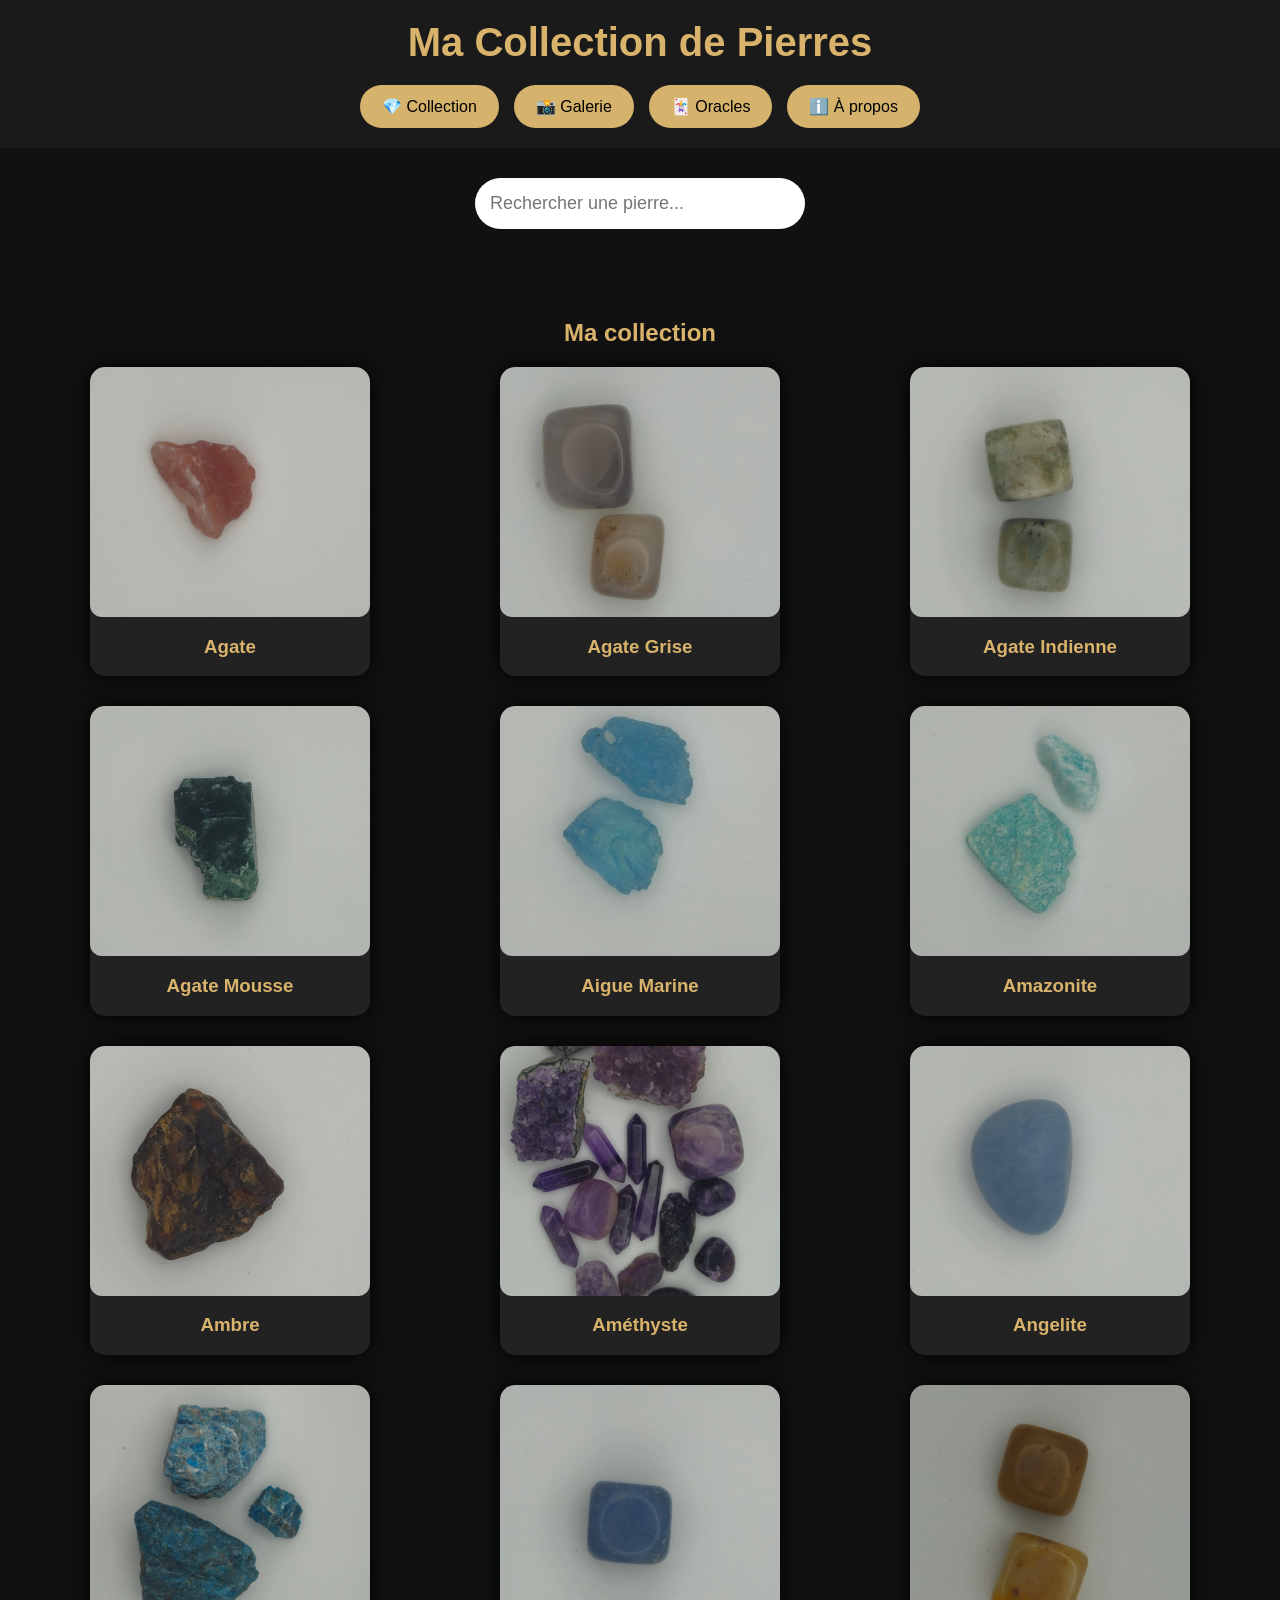
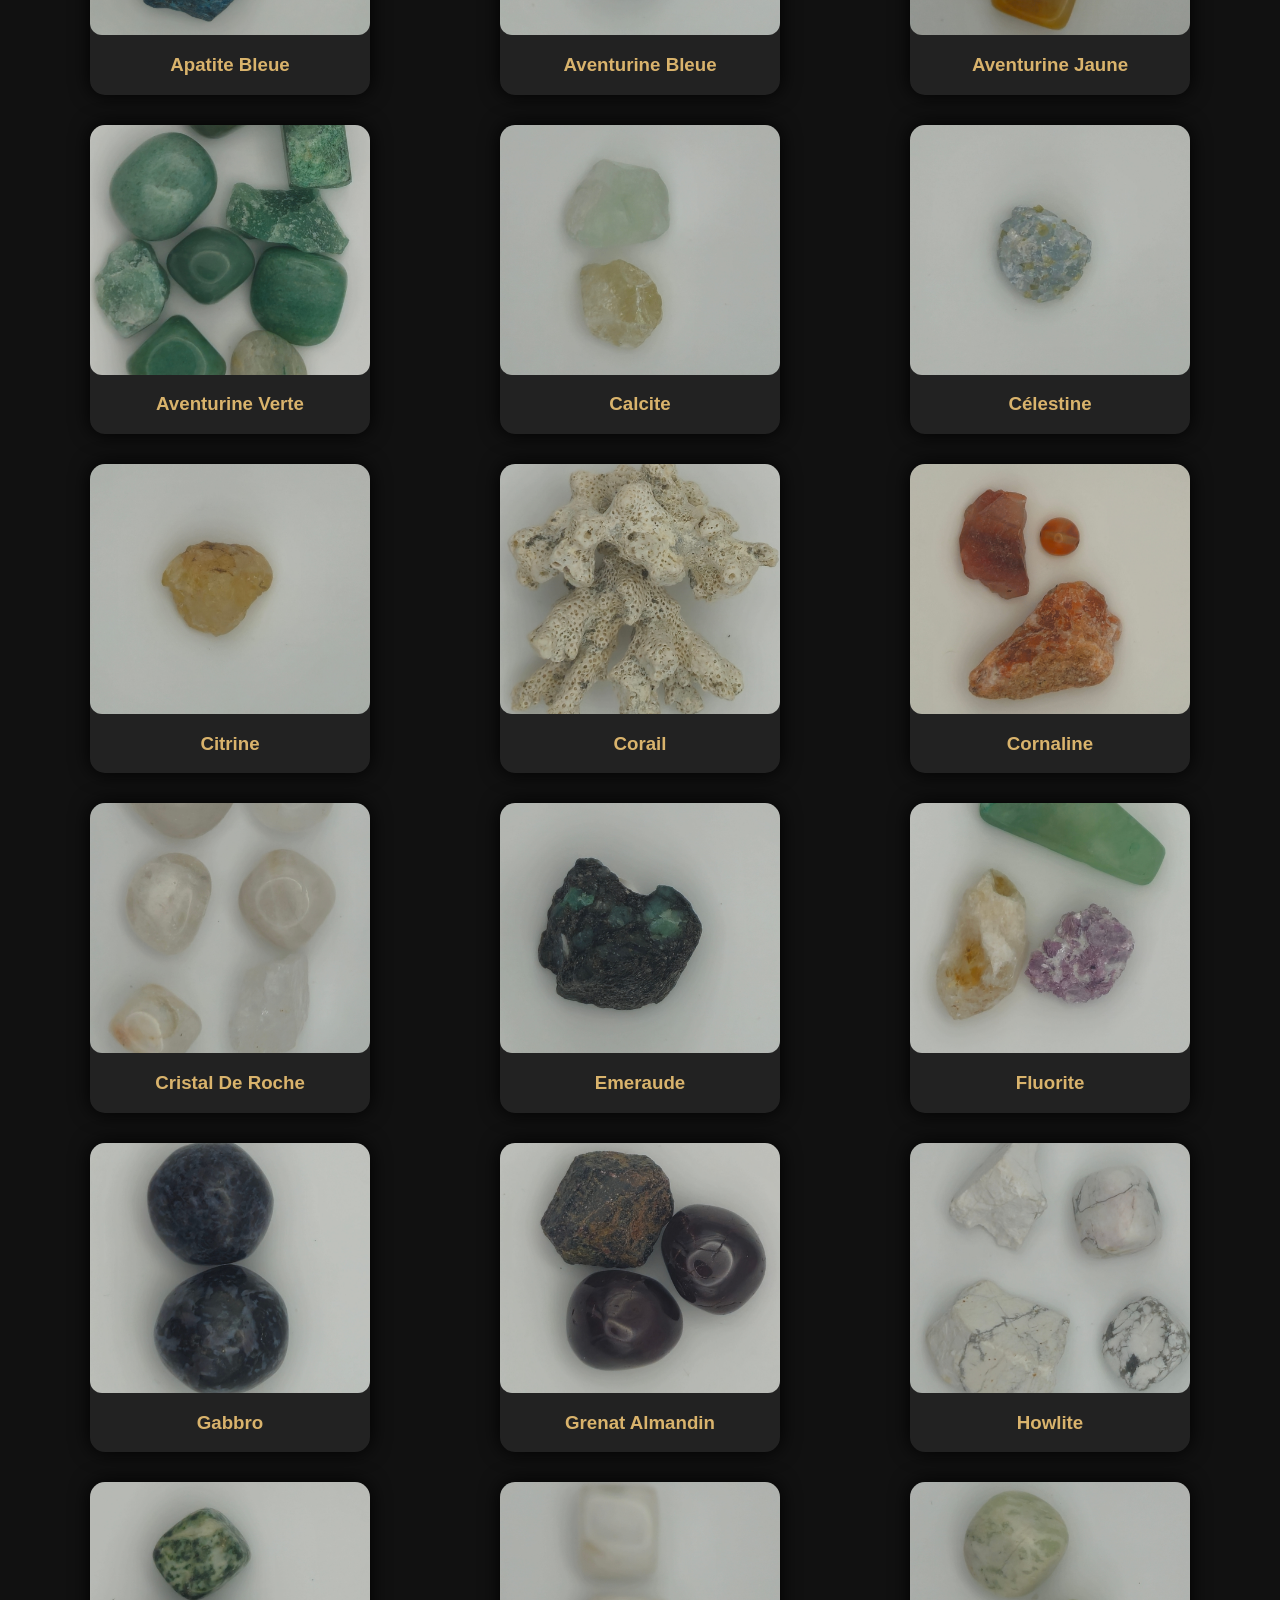
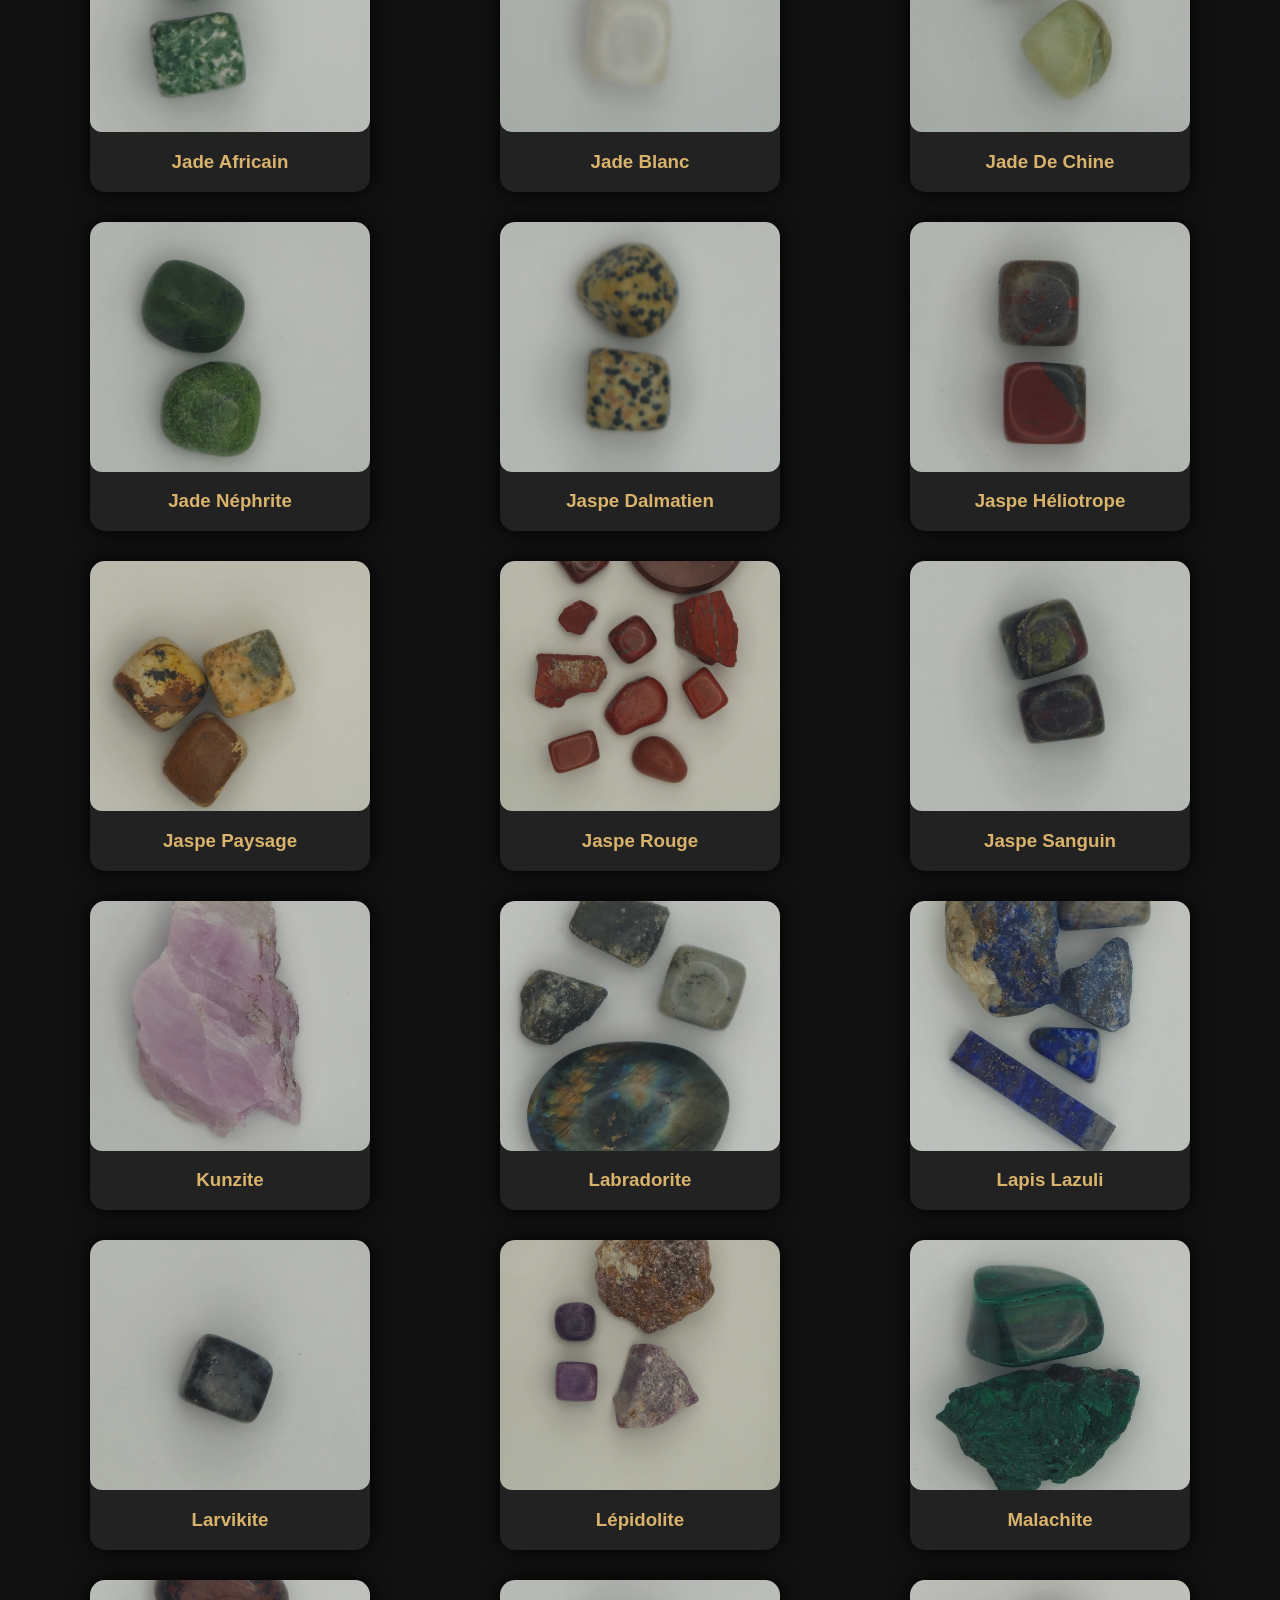
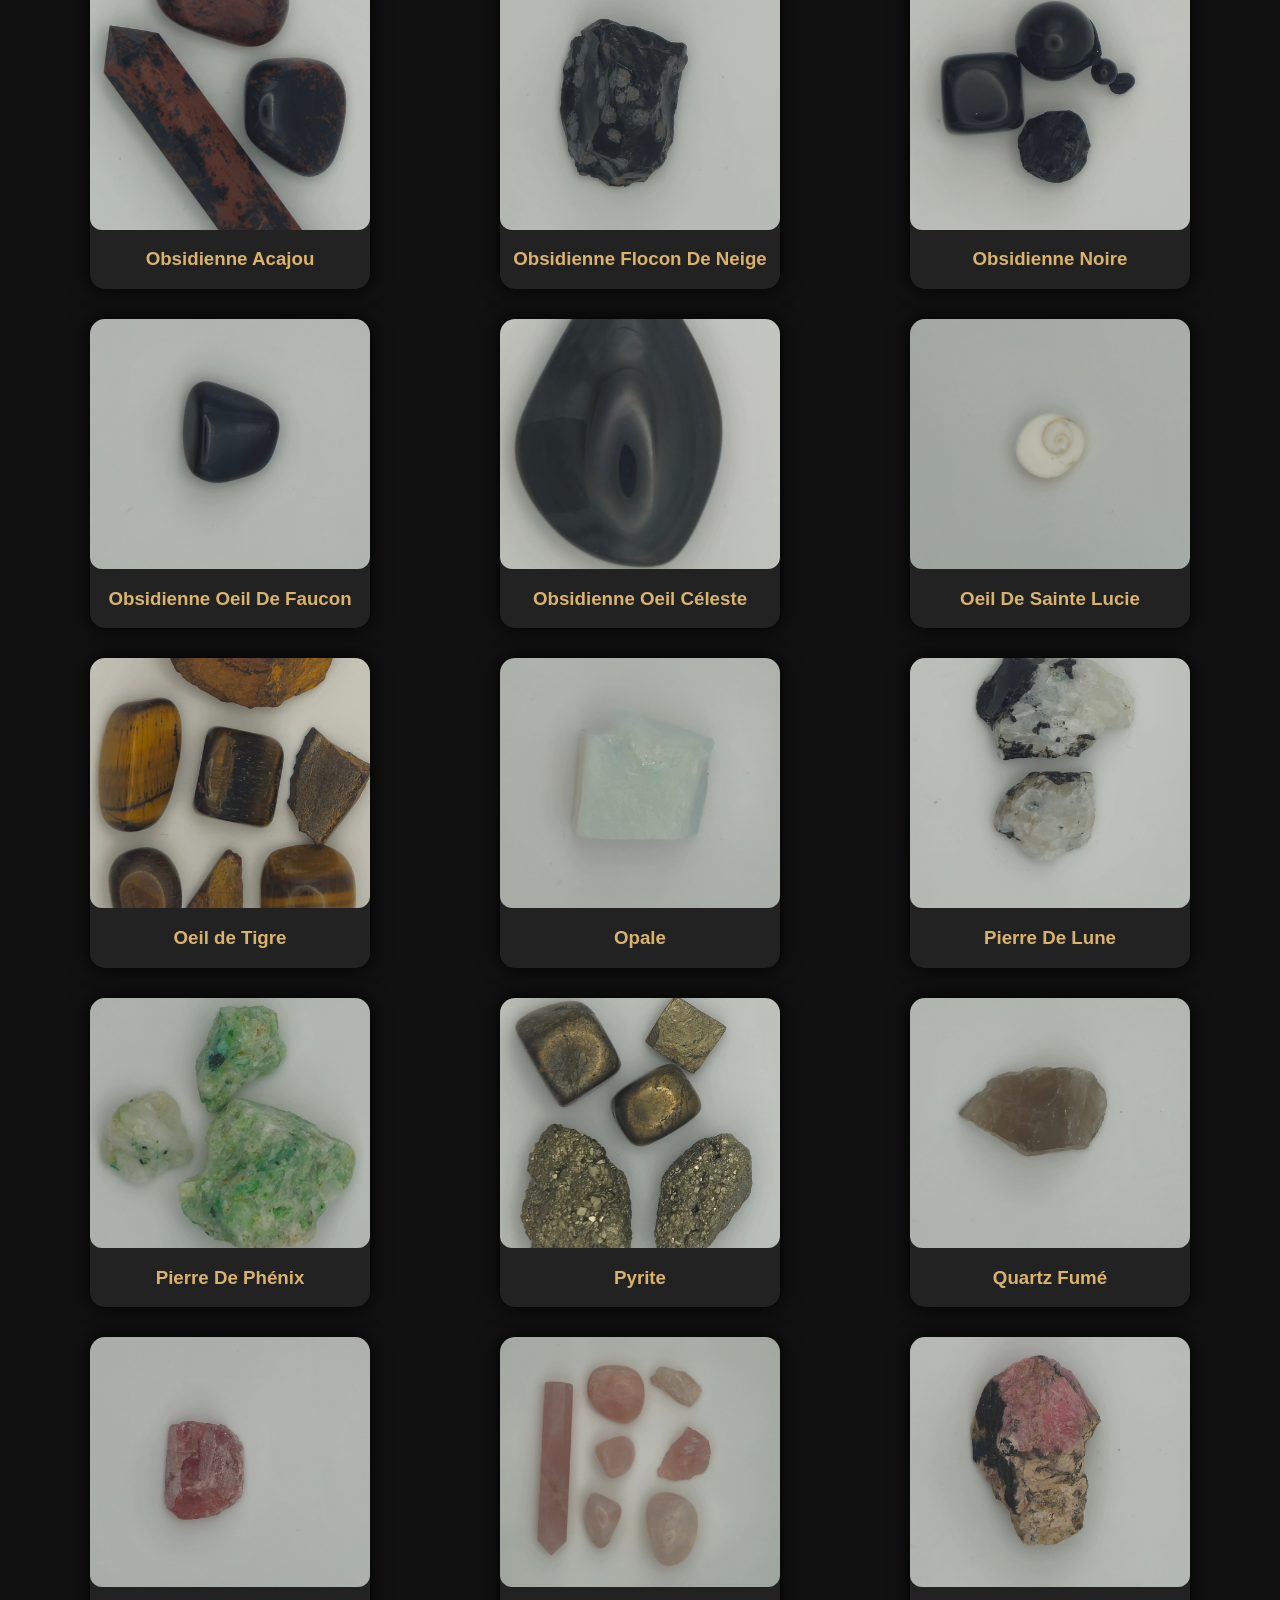
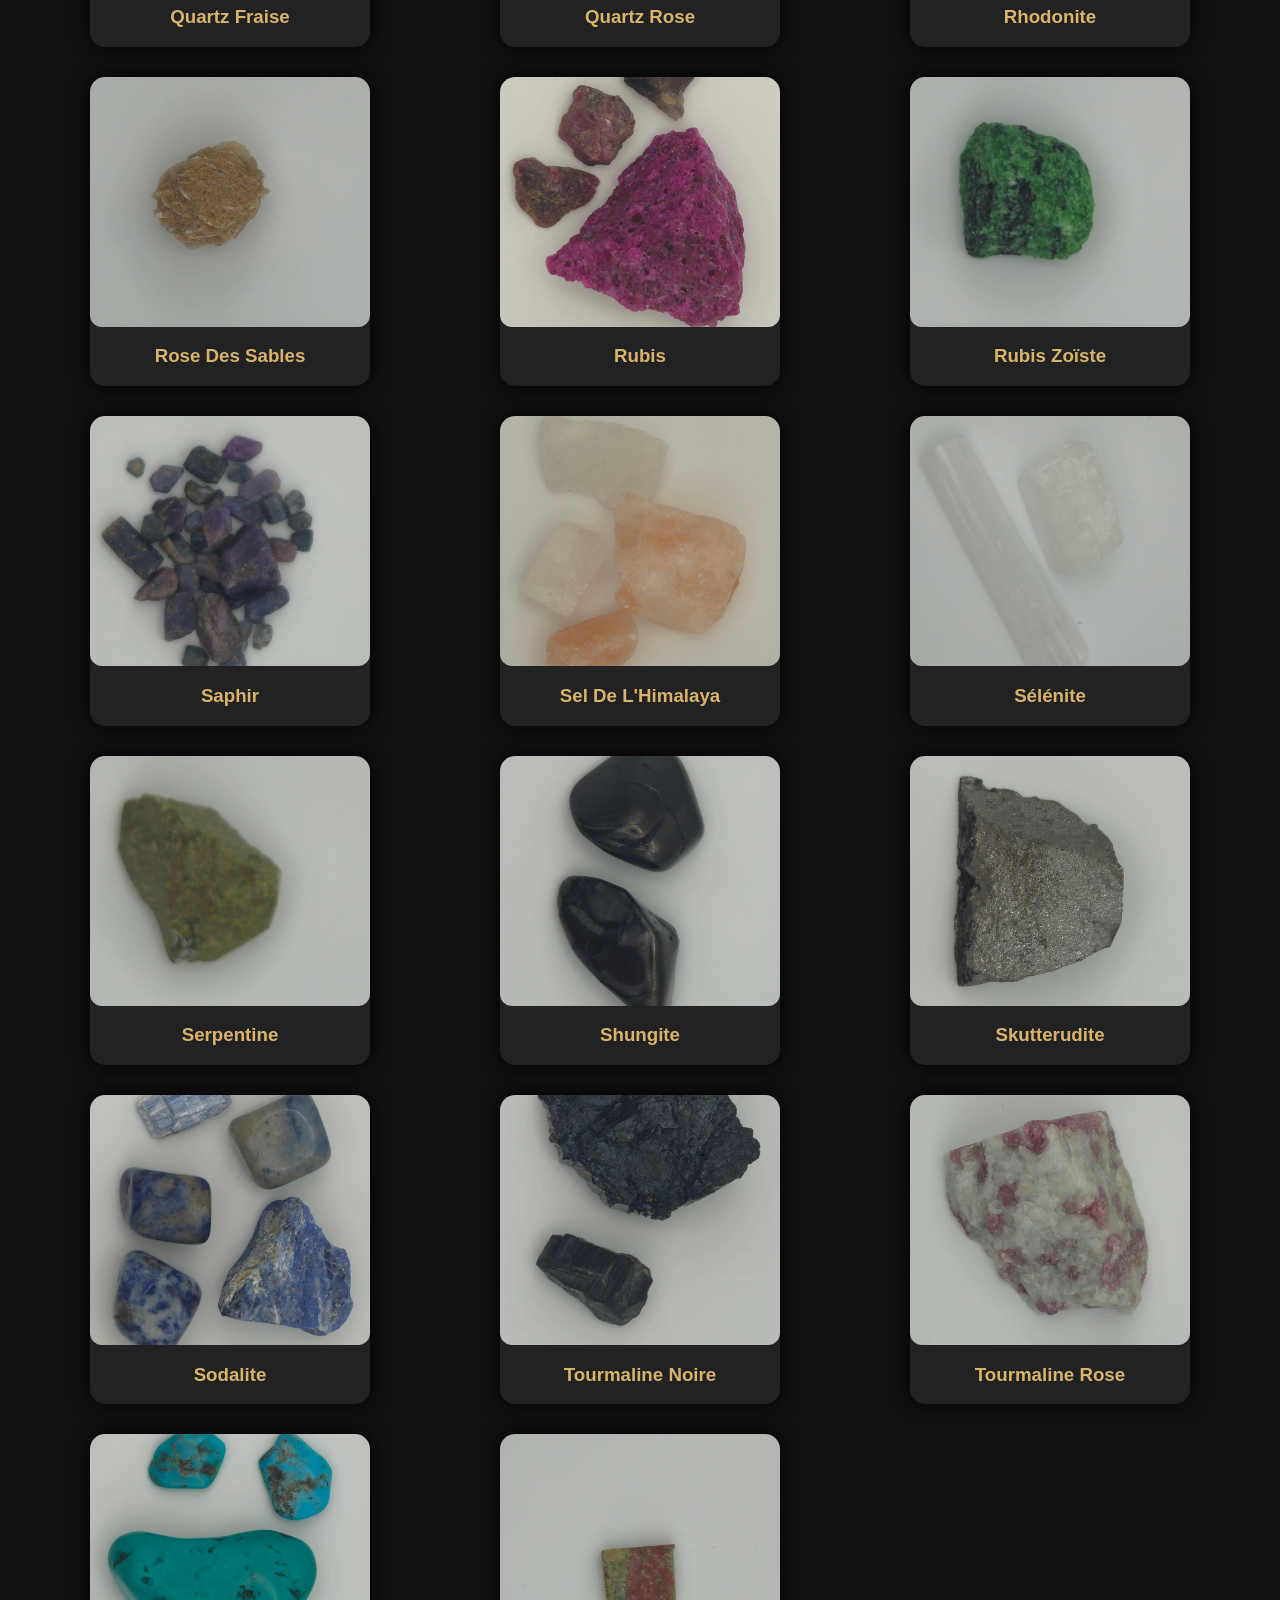
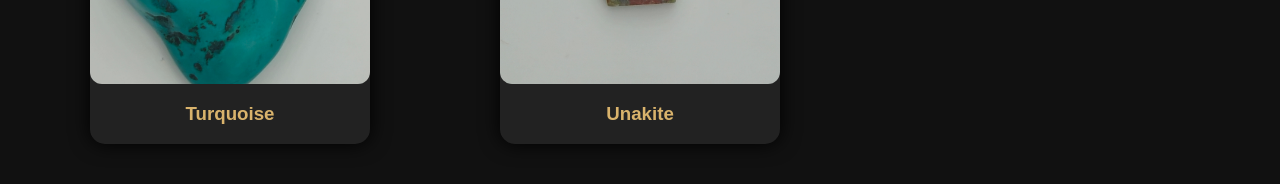
<file: index.html>
<!DOCTYPE html>
<html lang="fr">
<head>
<meta charset="UTF-8">
<meta name="viewport" content="width=device-width, initial-scale=1.0">

<title>Ma Collection de Pierres Précieuses</title>
<link rel="stylesheet" href="css/style.css">
</head>

<body>

<header id="main-header"></header>
    

<div class="recherche">
    <input 
        type="text" 
        id="barreRecherche" 
        placeholder="Rechercher une pierre..."
    >
</div>

<section id="collection" class="contenu">

<h2>Ma collection</h2>

<div class="cartes">

    <div class="pierre" data-nom="agate">
    <div class="pierre-card">
    <img src="images/agate.jpg" alt="agate">

        <div class="pierre-info">
            <p>
            Régulation de la digestion<br>
            Renforcement de la vue<br>
            Stabilisation de la tension artérielle<br>
            Soutien système lymphatique et immunitaire<br>
            Apaisement des douleurs et des crampes<br>
            Amélioration de la santé cutanée<br>
            </p>
        </div>
    </div>
    <h3>Agate</h3>
    
    </div>

    <div class="pierre" data-nom="agate grise">
    <div class="pierre-card">
    <img src="images/agate-grise.jpg" alt="agate grise">

        <div class="pierre-info">
            <p>
            Soulage les tensions musculaires<br>
            Favorise la récupération physique<br>
            Apaisement des douleurs liées au stress<br>
            </p>
        </div>
    </div>
    <h3>Agate Grise</h3>
    
    </div>

    <div class="pierre" data-nom="agate indienne">
    <div class="pierre-card">
    <img src="images/agate-indienne.jpg" alt="agate indienne">

        <div class="pierre-info">
            <p>
            Soutien le système immunitaire<br>
            Soulage les tensions musculaires<br>
            Regain d’énergie<br>
            </p>
        </div>
    </div>
    <h3>Agate Indienne</h3>
    
    </div>

    <div class="pierre" data-nom="agate mousse">
    <div class="pierre-card">
    <img src="images/agate-mousse.jpg" alt="agate mousse">

        <div class="pierre-info">
            <p>
                Renforcement du système immunitaire<br>
                Amélioration de la digestion<br>
                Effet anti-inflammatoire<br>
                Soutien du système respiratoire<br>
                Reduction du stress et des tensions<br>
                Equilibre émotionnel et stabilité<br>
                Stimulation de la croissance des cheveux et de la peau<br>
            </p>
        </div>
    </div>
    <h3>Agate Mousse</h3>
    
    </div>

    <div class="pierre" data-nom="aigue marine">
    <div class="pierre-card">
    <img src="images/aigue-marine.jpg" alt="aigue marine">

        <div class="pierre-info">
            <p>
                Renforcement du sytème respiratoire<br>
                Soutien au système Lymphatique<br>
                Apaisment des affections cutannées<br>
                Amélioration de la santé Bucco-dentaire<br>
                Régulation des hormones<br>
                Soutien dans le processus de désintoxication<br>
            </p>
        </div>
    </div>
    <h3>Aigue Marine</h3>
    
    </div>

    <div class="pierre" data-nom="amazonite">
    <div class="pierre-card">
    <img src="images/amazonite.jpg" alt="amazonite">

        <div class="pierre-info">
            <p>
                Régulation du système nerveux<br>
                Equilibre métabolique<br>
                Protection contre les ondes éléctromagnétique<br>
                Renforcement musculaire et osseux<br>
                Soulagement des crampes et douleurs musculaires<br>
                Support du système immunitaire<br>
            </p>
        </div>
    </div>
    <h3>Amazonite</h3>
    
    </div>

    <div class="pierre" data-nom="ambre">
    <div class="pierre-card">
    <img src="images/ambre.jpg" alt="ambre">

        <div class="pierre-info">
            <p>
                Boost le système immunitaire<br>
                Soulagement de la douleur<br>
                Régulation de l’énergie vitale<br>
                Purification et détoxification<br>
                Renforcement de la confiance en soi et réduction de l’anxiété<br>
                Amélioration du sommeil<br>
            </p>
        </div>
    </div>
    <h3>Ambre</h3>
    
    </div>

    <div class="pierre" data-nom="améthyste">
    <div class="pierre-card">
    <img src="images/amethyste.jpg" alt="amethyste">

        <div class="pierre-info">
            <p>
                Renforcement de la sphère neurologique<br>
                Purification du sang et soutien au système immunitaire<br>
                Apaisement des douleurs physiques<br>
                Equilibrage des sysèmes endocrinien et digestif<br>
                Stimulation de la régénération cellulaire<br>
                Aide à la désintoxication et à la purification<br>
            </p>
        </div>
    </div>
    <h3>Améthyste</h3>
    
    </div>

    <div class="pierre" data-nom="angelite">
    <div class="pierre-card">
    <img src="images/angelite.jpg" alt="angelite">

        <div class="pierre-info">
            <p>
                Apaisement des inflammations et douleurs<br>
                Renforcement du système respiratoire<br>
                Stimulation de la régénération cellulaire<br>
                Equilibrage des fluides corporels<br>
                Soutien du système lymphatique<br>
                Réduction du stress physique<br>
            </p>
        </div>
    </div>
    <h3>Angelite</h3>
    
    </div>

    <div class="pierre" data-nom="apatite bleue">
    <div class="pierre-card">
    <img src="images/apatite-bleue.jpg" alt="apatite bleue">

        <div class="pierre-info">
            <p>
                Stimulation du métabolisme<br>
                Renforcement des os et des dents<br>
                Amélioration du système digestif<br>
                Soutien thyroïdien<br>
                Réduction des inflammations<br>
                Optimisation des fonctions immunitaire<br>
            </p>
        </div>
    </div>
    <h3>Apatite Bleue</h3>
    
    </div>

    <div class="pierre" data-nom="aventurine bleue">
    <div class="pierre-card">
    <img src="images/aventurine-bleue.jpg" alt="aventurine bleue">

        <div class="pierre-info">
            <p>
                Stimulation du système immunitaire<br>
                Facilitation de la circulation énérgétique<br>
                Désintoxication du corps<br>
                Réduction des douleurs<br>
                Harmonisations des fonctions corporelles<br>
                Soutien à la concentration et à la clarté mentale<br>
            </p>
        </div>
    </div>
    <h3>Aventurine Bleue</h3>
    
    </div>

    <div class="pierre" data-nom="aventurine jaune">
    <div class="pierre-card">
    <img src="images/aventurine-jaune.jpg" alt="aventurine jaune">

        <div class="pierre-info">
            <p>
                Favorise la régénération cutanée<br>
                Stimule la croissance des cheveux<br>
                Soutien cardiaque et circulatoire<br>
                Renforcement du sysème musculaire<br>
                Amélioration de la vitalité générale<br>
            </p>
        </div>
    </div>
    <h3>Aventurine Jaune</h3>
    
    </div>

    <div class="pierre" data-nom="aventurine verte">
    <div class="pierre-card">
    <img src="images/aventurine-verte.jpg" alt="aventurine verte">

        <div class="pierre-info">
            <p>
                Renforcement du système cardiovasculaire<br>
                Soutien du système immunitaire<br>
                Amélioration de bien-être digestif<br>
                Effet apaisant sur la peau<br>
                Réduction du stress et des tensions musculaires<br>
                Equilibre de la pression artérielle<br>
            </p>
        </div>
    </div>
    <h3>Aventurine Verte</h3>
    
    </div>

    <div class="pierre" data-nom="calcite">
    <div class="pierre-card">
    <img src="images/calcite.jpg" alt="calcite">

        <div class="pierre-info">
            <p>
                Stimulation du métabolisme et de la croissance osseuse<br>
                Régulation des fonctions d’assimilation<br>
                Equilibrage du système digestif<br>
                Amélioration de la capacité de régénération<br>
                Renfocrement du système immunitaire<br>
                Soutien au système urinaire et rénal<br>
            </p>
        </div>
    </div>
    <h3>Calcite</h3>
    
    </div>

    <div class="pierre" data-nom="celestine">
    <div class="pierre-card">
    <img src="images/celestine.jpg" alt="celestine">

        <div class="pierre-info">
            <p>
                Favorisation du repos et de la détente musculaire<br>
                Soutien respiratoire<br>
                Amélioration de la qualité du sommeil<br>
                Renforcement du système immunitaire<br>
                Aide a la régénération des tissus<br>
                Équilibre des énergies fluidique<br>
            </p>
        </div>
    </div>
    <h3>Célestine</h3>
    
    </div>

    <div class="pierre" data-nom="citrine">
    <div class="pierre-card">
    <img src="images/citrine.jpg" alt="citrine">

        <div class="pierre-info">
            <p>
                Boost l’énergie vitale<br>
                Soutien du système digestif<br>
                Renforcement du sysème immunitaire<br>
                Amélioration de la peau<br>
                Equilibrage des hormones<br>
                Détente musculaire<br>
            </p>
        </div>
    </div>
    <h3>Citrine</h3>
    
    </div>

    <div class="pierre" data-nom="corail">
    <div class="pierre-card">
    <img src="images/corail.jpg" alt="corail">

        <div class="pierre-info">
            <p>
                Soutien du sysème osseux<br>
                Soutien du sytème dentaire<br>
                Soulage les problème liés à la décalcification<br>
            </p>
        </div>
    </div>
    <h3>Corail</h3>
    
    </div>

    <div class="pierre" data-nom="cornaline">
    <div class="pierre-card">
    <img src="images/cornaline.jpg" alt="cornaline">

        <div class="pierre-info">
            <p>
                Stimulant de la vitalité physique<br>
                Favorisation de la fetilité et du système reproducteur<br>
                Amélioration de l’asborption des vitamines et minéraux<br>
                Soutien au système sanguin et a la circulation<br>
                Réduction des inflamations et des douleurs<br>
                Renforcement de la colonne vertébrale et des os<br>
            </p>
        </div>
    </div>
    <h3>Cornaline</h3>
    
    </div>

    <div class="pierre" data-nom="cristal de roche">
    <div class="pierre-card">
    <img src="images/cristal-de-roche.jpg" alt="cirstal de roche">

        <div class="pierre-info">
            <p>
                Renforcement du système cardiovasculaire et nerveux<br>
                Anti-douleur & Anti-stress<br>
                Problèmes gastriques et intestinaux<br>
                Amplification des facultés de perceptions spirituelles<br>
            </p>
        </div>
    </div>
    <h3>Cristal De Roche</h3>
    
    </div>

    <div class="pierre" data-nom="emeraude">
    <div class="pierre-card">
    <img src="images/emeraude.jpg" alt="emeraude">

        <div class="pierre-info">
            <p>
                Soulage les migraines et maux de têtes<br>
                Renforcement du système immunitaire<br>
                Apaisement des douleurs musculaires et articulaires<br>
            </p>
        </div>
    </div>
    <h3>Emeraude</h3>
    
    </div>

    <div class="pierre" data-nom="fluorite">
    <div class="pierre-card">
    <img src="images/fluorite.jpg" alt="emeraude">

        <div class="pierre-info">
            <p>
                Renforcement du système osseux<br>
                Optimisation de la santé dentaire<br>
                Stimulation du système immunitaire<br>
                Amélioration des fonctions respiratoire<br>
                Equilibrage des fonctions hormonales<br>
                Purification du système digestif<br>
            </p>
        </div>
    </div>
    <h3>Fluorite</h3>
    
    </div>

    <div class="pierre" data-nom="gabbro">
    <div class="pierre-card">
    <img src="images/gabbro.jpg" alt="gabbro">

        <div class="pierre-info">
            <p>
                Renforcement de l’énergie vitale<br>
                Soutein système digestif<br>
                Renforce le système ossseux<br>
                Renforce le système immunitaire<br>
            </p>
        </div>
    </div>
    <h3>Gabbro</h3>
    
    </div>

    <div class="pierre" data-nom="grenat almandin">
    <div class="pierre-card">
    <img src="images/grenat-almandin.jpg" alt="grenat almandin">

        <div class="pierre-info">
            <p>
                Revitalisation énérgetique<br>
                Soutien du système cardiovasculaire<br>
                Renforcement de l’immunité<br>
                Aide à la détoxification<br>
                Soulagement des douleurs<br>
                Equilibre émotionnel et mental<br>
            </p>
        </div>
    </div>
    <h3>Grenat Almandin</h3>
    
    </div>

    <div class="pierre" data-nom="howlite">
    <div class="pierre-card">
    <img src="images/howlite.jpg" alt="howlite">

        <div class="pierre-info">
            <p>
                Soutien au système digestif<br>
                Apaisement des tensions musculaires<br>
                Amélioration du sommeil<br>
                Réduction du stress et de l’anxiété<br>
                Equilibre des fluides corporels<br>
                Régulation sur le métabolisme du calcium<br>
            </p>
        </div>
    </div>
    <h3>Howlite</h3>
    
    </div>

    <div class="pierre" data-nom="jade africain">
    <div class="pierre-card">
    <img src="images/jade-africain.jpg" alt="jade africain">

        <div class="pierre-info">
            <p>
                Soutien au système urinaire et rénale<br>
                Renforce le système circulatoire<br>
                Renforce le système nerveux<br>
                Amélioration du sommeil<br>
            </p>
        </div>
    </div>
    <h3>Jade Africain</h3>
    
    </div>

    <div class="pierre" data-nom="jade blanc">
    <div class="pierre-card">
    <img src="images/jade-blanc.jpg" alt="jade blanc">

        <div class="pierre-info">
            <p>
                Renforcement de l’équilibre hormnoal<br>
                Purification des fluides corporels<br>
                Stimulation du système lymphatique<br>
                Soutien du système nerveux<br>
                Amélioration de la flexibilité des articulations<br>
                Augmentation de l’énergie vitale<br>
            </p>
        </div>
    </div>
    <h3>Jade Blanc</h3>
    
    </div>

    <div class="pierre" data-nom="jade de chine">
    <div class="pierre-card">
    <img src="images/jade-de-chine.jpg" alt="jade de Chine">

        <div class="pierre-info">
            <p>
                Soutient les articulations et les os<br>
                Apaise les tensions musculaire<br>
                Détoxifiant<br>
            </p>
        </div>
    </div>
    <h3>Jade De Chine</h3>
    
    </div>

    <div class="pierre" data-nom="jade nephrite">
    <div class="pierre-card">
    <img src="images/jade-nephrite.jpg" alt="jade nehrite">

        <div class="pierre-info">
            <p>
                Renforcement du sytème rénal<br>
                Amélioration de la circulation sanguine<br>
                Soutien du système immunitaire<br>
                Propriété anti-inflammatoire<br>
                Effet détoxifiants<br>
                Equilibrage des fluides corporels<br>
            </p>
        </div>
    </div>
    <h3>Jade Néphrite</h3>
    
    </div>

    <div class="pierre" data-nom="jaspe dalmatien">
    <div class="pierre-card">
    <img src="images/jaspe-dalmatien.jpg" alt="jaspe dalmatien">

        <div class="pierre-info">
            <p>
                Renforcement de la vitalité physique<br>
                Equilibrage des énergies corporelles<br>
                Purification et protection contre les toxines<br>
                Soulagement de la douleur<br>
                Soutien immunitaire<br>
                Favorisation de la clarté mentale<br>
            </p>
        </div>
    </div>
    <h3>Jaspe Dalmatien</h3>
    
    </div>

    <div class="pierre" data-nom="jaspe heliotrope">
    <div class="pierre-card">
    <img src="images/jaspe-heliotrope.jpg" alt="jaspe heliotrope">

        <div class="pierre-info">
            <p>
                Purification du système lymphatique et sanguin<br>
                Renforcement du système immunitaire et cardiovasculaire<br>
                Aide à la détoxification<br>
            </p>
        </div>
    </div>
    <h3>Jaspe Héliotrope</h3>
    
    </div>

    <div class="pierre" data-nom="jaspe paysage">
    <div class="pierre-card">
    <img src="images/jaspe-paysage.jpg" alt="jaspe paysage">

        <div class="pierre-info">
            <p>
                Foritification globale de l’organisme<br>
                Sevrage tabagique<br>
                Regularisation des troubles digestifs<br>
                Renforcement du système immunitaire<br>
            </p>
        </div>
    </div>
    <h3>Jaspe Paysage</h3>
    
    </div>

    <div class="pierre" data-nom="jaspe rouge">
    <div class="pierre-card">
    <img src="images/jaspe-rouge.jpg" alt="jaspe rouge">

        <div class="pierre-info">
            <p>
                Revitalisation de l’énergie vitale<br>
                Renforcement du système circulatoire<br>
                Soutien du système digestif<br>
                Détoxification et purification<br>
                Apaisement des douleurs<br>
                Equilibre hormonal<br>
            </p>
        </div>
    </div>
    <h3>Jaspe Rouge</h3>
    
    </div>

    <div class="pierre" data-nom="jaspe sanguin">
    <div class="pierre-card">
    <img src="images/jaspe-sanguin.jpg" alt="jaspe sanguin">

        <div class="pierre-info">
            <p>
                Renforcement de l’énergie vitale<br>
                Amélioration des fonctions Hématopoïétiques<br>
                Purification et désintoxication<br>
                Apaisement des douleurs<br>
                Equilibre des fonctions corporelles<br>
                Soutien psychologique<br>
                Harmonisation énergétique<br>
            </p>
        </div>
    </div>
    <h3>Jaspe Sanguin</h3>
    
    </div>

    <div class="pierre" data-nom="Kunzite">
    <div class="pierre-card">
    <img src="images/kunzite.jpg" alt="kunzite">

        <div class="pierre-info">
            <p>
                Régulation du système cardiovasculaire<br>
                Equilibre du système endocrinien<br>
                Apaisement des douleurs liées au stress<br>
                Renforcement du système immunitaire<br>
                Soutien des les troubles du sommeil<br>
                Aide à la désintoxication du corps<br>
            </p>
        </div>
    </div>
    <h3>Kunzite</h3>
    
    </div>

    <div class="pierre" data-nom="labradorite">
    <div class="pierre-card">
    <img src="images/labradorite.jpg" alt="labradorite">

        <div class="pierre-info">
            <p>
                Renforcement du système respiratoire<br>
                Stimulation du système digestif<br>
                Apaisement des douleurs musculaires et articulaires<br>
                Régulation des mécanismes hormonaux<br>
                Renforcmement du système immunitaire<br>
                Amélioration de la vitalité générale<br>
            </p>
        </div>
    </div>
    <h3>Labradorite</h3>
    
    </div>

    <div class="pierre" data-nom="lapis lazuli">
    <div class="pierre-card">
    <img src="images/lapis-lazuli.jpg" alt="lapis lazuli">

        <div class="pierre-info">
            <p>
                Favorise la détente respiratoire<br>
                Stimule le système immunitaire<br>
                Amélioration de la santé de la peau<br>
                Soutien au système nerveux<br>
                Renforcement de la vue<br>
                Soulage des douleurs<br>
            </p>
        </div>
    </div>
    <h3>Lapis Lazuli</h3>
    
    </div>

    <div class="pierre" data-nom="larvikite">
    <div class="pierre-card">
    <img src="images/larvikite.jpg" alt="larvikite">

        <div class="pierre-info">
            <p>
                Optimisation du métabolisme<br>
                Purification et renorcement du système digestif<br>
                Amélriotation de la circulation sanguine<br>
                Soutien du système nerveux<br>
                Renforcement de l’énergie vitale<br>
                Protection contre les radiations électromagnatiques<br>
            </p>
        </div>
    </div>
    <h3>Larvikite</h3>
    
    </div>

    <div class="pierre" data-nom="lepidolite">
    <div class="pierre-card">
    <img src="images/lepidolite.jpg" alt="lepidolite">

        <div class="pierre-info">
            <p>
                Réduction du stress et de l’anxiété<br>
                Equilib du système nerveux<br>
                Amélioration du sommeil<br>
                Soutien du sommeil<br>
                Soutien pour le système immunitaire<br>
                Aide a la detixification<br>
                Apaisement des douleurs<br>
            </p>
        </div>
    </div>
    <h3>Lépidolite</h3>
    
    </div>

    <div class="pierre" data-nom="malachite">
    <div class="pierre-card">
    <img src="images/malachite.jpg" alt="malachite">

        <div class="pierre-info">
            <p>
                Renforcement du système immunitaire<br>
                Stimulation de le détoxification organique<br>
                Soulagement des douleurs articulaires et musculaires<br>
                Amélioration de la fonction digestive<br>
                Soutien au système cardiovasculaire<br>
                Effet bénéfique sur la peau<br>
            </p>
        </div>
    </div>
    <h3>Malachite</h3>
    
    </div>

    <div class="pierre" data-nom="obsidienne acajou">
    <div class="pierre-card">
    <img src="images/obsidienne-acajou.jpg" alt="obsidienne acajou">

        <div class="pierre-info">
            <p>
                Effet anti-inflammatoire<br>
                Renforce le système immunitaire<br>
                Soutien au système sanguin et a la circulation<br>
                Régulation des mécanisms+es hormonaux<br>
                Amélioration du sommeil<br>
            </p>
        </div>
    </div>
    <h3>Obsidienne Acajou</h3>
    
    </div>

    <div class="pierre" data-nom="obsidienne flocon de neige">
    <div class="pierre-card">
    <img src="images/obsidienne-flocon-de-neige.jpg" alt="obsidienne flocon de neige">

        <div class="pierre-info">
            <p>
                Soutien du système osseux et articulaire<br>
                Soutien du système digestif<br>
                Equilibre des énergies Yin et Yang<br>
            </p>
        </div>
    </div>
    <h3>Obsidienne Flocon De Neige</h3>
    
    </div>

    <div class="pierre" data-nom="obsidienne noire">
    <div class="pierre-card">
    <img src="images/obsidienne-noire.jpg" alt="obsidienne noire">

        <div class="pierre-info">
            <p>
                Renforcement du système digestif<br>
                Protection contre les énergies négatives<br>
                Soutien au système immunitaire<br>
                Accélération de la guérison des blessures<br>
                Amélioration de la circulation sanguine<br>
                Réduction des douleurs articulaires et musculaires<br>
            </p>
        </div>
    </div>
    <h3>Obsidienne Noire</h3>
    
    </div>

    <div class="pierre" data-nom="obsidienne oeil de faucon">
    <div class="pierre-card">
    <img src="images/obsidienne-oeil-de-faucon.jpg" alt="obsidienne oeil de faucon">

        <div class="pierre-info">
            <p>
                Régulation des systèmes respiratoires<br>
                Amélioration de la vision<br>
                Stimulation du métabolisme<br>
                Renforcement du système immunitaire<br>
                Soutien musculaire et articulaire<br>
                Effet détoxifiant et purifiant<br>
            </p>
        </div>
    </div>
    <h3>Obsidienne Oeil De Faucon</h3>
    
    </div>

    <div class="pierre" data-nom="obsidienne oeil celeste">
    <div class="pierre-card">
    <img src="images/obsidienne-oeil-celeste.jpg" alt="obsidienne oeil celeste">

        <div class="pierre-info">
            <p>
                Régularistaion du système nerveux<br>
                Soulage les migraine et maux de tête<br>
                Amélioration du sommeil<br>
                Renforcement de l’énergie vitale<br>
            </p>
        </div>
    </div>
    <h3>Obsidienne Oeil Céleste</h3>
    
    </div>

    <div class="pierre" data-nom="oeil de sainte lucie">
    <div class="pierre-card">
    <img src="images/oeil-de-sainte-lucie.jpg" alt="oeil de sainte lucie">

        <div class="pierre-info">
            <p>
                Soutien occulaire<br>
                Soutien le système nerveux<br>
                Soulage maux de gorges<br>
            </p>
        </div>
    </div>
    <h3>Oeil De Sainte Lucie</h3>
    
    </div>

    <div class="pierre" data-nom="oeil de tigre">
    <div class="pierre-card">
    <img src="images/oeil-de-tigre.jpg" alt="oeil de tigre">

        <div class="pierre-info">
            <p>
                Renforcement de la structure osseuse et musculaire<br>
                Boost du système digestif<br>
                Soutien pour la vision<br>
                Propriété anti-inflammatoires<br>
                Stimulation de la circulation sanguine<br>
                Renforcement du système respiratoire<br>
            </p>
        </div>
    </div>
    <h3>Oeil de Tigre</h3>
    
    </div>

    <div class="pierre" data-nom="opale">
    <div class="pierre-card">
    <img src="images/opale.jpg" alt="opale">

        <div class="pierre-info">
            <p>
                Renforcement de la vision<br>
                Stabilisation émotionnelle<br>
                Soutien du système digestif<br>
                Hydratation de la peau<br>
                Régulation hormonale<br>
                Amélioration de la fértilité<br>
            </p>
        </div>
    </div>
    <h3>Opale</h3>
    
    </div>

    <div class="pierre" data-nom="pierre de lune">
    <div class="pierre-card">
    <img src="images/pierre-de-lune.jpg" alt="pierre de lune">

        <div class="pierre-info">
            <p>
                Equilibre hormonal féminin<br>
                Soutien de la fertilité et de la grossesse<br>
                Apaisement du système digestif<br>
                Réduction du stress et des troubles du sommeil<br>
                Amélioration de la circulation lymphatique et détoxification<br>
                Atténuation des douleurs et inflammations<br>
            </p>
        </div>
    </div>
    <h3>Pierre De Lune</h3>
    
    </div>

    <div class="pierre" data-nom="pierre de phenix">
    <div class="pierre-card">
    <img src="images/pierre-de-phenix.jpg" alt="pierre de phenix">

        <div class="pierre-info">
            <p>
                Soulage les douleurs musculaires et articulaires<br>
                Soutient le système immunitaire<br>
                Regain d’énergie<br>
                Favorise la cicatrisation<br>
            </p>
        </div>
    </div>
    <h3>Pierre De Phénix</h3>
    
    </div>

    <div class="pierre" data-nom="pyrite">
    <div class="pierre-card">
    <img src="images/pyrite.jpg" alt="pyrite">

        <div class="pierre-info">
            <p>
                Boost énergétique et vitalité accrue<br>
                Renforcement du système respiratoire<br>
                Soutien au système digestif<br>
                Détoxification et purification<br>
                Protection contre les infections<br>
                Soulagement des douleurs et inflammations<br>
            </p>
        </div>
    </div>
    <h3>Pyrite</h3>
    
    </div>

    <div class="pierre" data-nom="quartz fume">
    <div class="pierre-card">
    <img src="images/quartz-fume.jpg" alt="quartz fume">

        <div class="pierre-info">
            <p>
                Optimisation de la régénération cellulaire<br>
                Renforcement du système digestif<br>
                Diminution des effets du stress sur le corps<br>
                Amélioration de la densité osseuse<br>
                Purification du système respiratoire<br>
                Stabilisation des énergies vitales<br>
            </p>
        </div>
    </div>
    <h3>Quartz Fumé</h3>
    
    </div>

    <div class="pierre" data-nom="quartz fraise">
    <div class="pierre-card">
    <img src="images/quartz-fraise.jpg" alt="quartz fraise">

        <div class="pierre-info">
            <p>
                Amélioration du sommeil<br>
                Régulation du système cardiovasculaire<br>
                Soutien pour le système immunitaire<br>
                Stimulation de la libido<br>
                Favorise la fertilité<br>
            </p>
        </div>
    </div>
    <h3>Quartz Fraise</h3>
    
    </div>

    <div class="pierre" data-nom="quartz rose">
    <div class="pierre-card">
    <img src="images/quartz-rose.jpg" alt="quartz-rose">

        <div class="pierre-info">
            <p>
                Favorise la guérison émotionnelle<br>
                Soutien du système circulatoire<br>
                Amélioration de la santé et de la peau<br>
                Renforcement du système immunitaire<br>
                Equilibre des énergies Yin et Yang<br>
                Aide à la régulation du sommeil<br>

            </p>
        </div>
    </div>
    <h3>Quartz Rose</h3>
    
    </div>

    <div class="pierre" data-nom="rhodonite">
    <div class="pierre-card">
    <img src="images/rhodonite.jpg" alt="rhodonite">

        <div class="pierre-info">
            <p>
                Favorise la cicatrisation des blessures<br>
                Soutien du système cardiovasculaire<br>
                Apaisement des inflammations et des allergies<br>
                Stimulation de la fértilité<br>
                Renforcement du système immunitaire<br>
                Amélioration de l’audition<br>
            </p>
        </div>
    </div>
    <h3>Rhodonite</h3>
    
    </div>

    <div class="pierre" data-nom="rose des sables">
    <div class="pierre-card">
    <img src="images/rose-des-sables.jpg" alt="rose des sables">

        <div class="pierre-info">
            <p>
                Renforce le système osseux<br>
                Régénère la peau<br>
                Améliore le sommeil<br>
            </p>
        </div>
    </div>
    <h3>Rose Des Sables</h3>
    
    </div>

    <div class="pierre" data-nom="rubis">
    <div class="pierre-card">
    <img src="images/rubis.jpg" alt="rubis">

        <div class="pierre-info">
            <p>
                Renforcement du système circulatoire et cardiaque<br>
                Régulation du choléstérol<br>
                Apaisement des douleurs musculaires et menstruelles<br>
            </p>
        </div>
    </div>
    <h3>Rubis</h3>
    
    </div>

    <div class="pierre" data-nom="rubis zoisite">
    <div class="pierre-card">
    <img src="images/rubis-zoisite.jpg" alt="rubis zoisite">

        <div class="pierre-info">
            <p>
                Renforcement du système cardiovasculaire<br>
                Revitalisation de l’énergie vitale<br>
            </p>
        </div>
    </div>
    <h3>Rubis Zoïste</h3>
    
    </div>

    <div class="pierre" data-nom="saphir">
    <div class="pierre-card">
    <img src="images/saphir.jpg" alt="saphir">

        <div class="pierre-info">
            <p>
                Soulage les migraines et maux de tête<br>
                Apaise les douleurs rhumatismales, les sciatiques<br>
                Régénère la peau, les ongles et les cheveux<br>
                Traite la fièvre et les inflammations<br>
                Renforce le système veineux<br>
                Régule les épanchements sanguins<br>
                Soulage la sinusite, la bronchite<br>
                Améliore les troubles de la vue<br>
                Stimule la vitalité <br>
            </p>
        </div>
    </div>
    <h3>Saphir</h3>
    
    </div>

    <div class="pierre" data-nom="sel de l'himalaya">
    <div class="pierre-card">
    <img src="images/sel-de-himalaya.jpg" alt="sel de l'himalaya">

        <div class="pierre-info">
            <p>
                Favorise la circulation sanguine<br>
                Apaisement des douleurs musculaire<br>
            </p>
        </div>
    </div>
    <h3>Sel De L'Himalaya</h3>
    
    </div>

    <div class="pierre" data-nom="selenite">
    <div class="pierre-card">
    <img src="images/selenite.jpg" alt="selenite">

        <div class="pierre-info">
            <p>
                Purification et régénération des cellules<br>
                Renforcement du système squelettique<br>
                Soutien du système digestif<br>
                Effet apaisant sur le système nerveux<br>
                Optimisation du sommeil<br>
                Stimulation du système immunitaire<br>
            </p>
        </div>
    </div>
    <h3>Sélénite</h3>
    
    </div>

    <div class="pierre" data-nom="serpentine">
    <div class="pierre-card">
    <img src="images/serpentine.jpg" alt="serpentine">

        <div class="pierre-info">
            <p>
                Régulation du système digestif<br>
                Effet détoxifiant<br>
                Renforcement du système immunitaire<br>
                Apaisement des douleurs musculaires et articulaires<br>
                Amélioration de la circulation sanguine<br>
                Soutien au système respiratoire<br>
            </p>
        </div>
    </div>
    <h3>Serpentine</h3>
    
    </div>

    <div class="pierre" data-nom="shungite">
    <div class="pierre-card">
    <img src="images/shungite.jpg" alt="shungite">

        <div class="pierre-info">
            <p>
                Purification et protection contres les ondes électromagnétiques<br>
                Renforcement du système immunitaire<br>
                Amélioration de la vitalité et réduction de la fatigue<br>
                Effet détoxifiants<br>
                Soutien au processus de guérison<br>
                Equilibre énergétique et réduction du stress<br>
            </p>
        </div>
    </div>
    <h3>Shungite</h3>
    
    </div>

    <div class="pierre" data-nom="skutterudite">
    <div class="pierre-card">
    <img src="images/skutterudite.jpg" alt="skutterudite">

        <div class="pierre-info">
            <p>
                Purification et protection contre les ondes électromagnétique<br>
                Soutien du système circulatoire<br>
                Soutien du système osseux<br>
            </p>
        </div>
    </div>
    <h3>Skutterudite</h3>
    
    </div>

    <div class="pierre" data-nom="sodalite">
    <div class="pierre-card">
    <img src="images/sodalite.jpg" alt="sodalite">

        <div class="pierre-info">
            <p>
                Régulation de la pression artérielle<br>
                Equilibre métabolique et contrôle du poids<br>
                Renforcement du système immunitaire<br>
                Apaisement des troubles digestifs<br>
                Soutien au système lymphatique<br>
                Atténuation des problèmes de peau<br>
                Réduction du stress et de l’anxiété<br>
            </p>
        </div>
    </div>
    <h3>Sodalite</h3>
    
    </div>

    <div class="pierre" data-nom="tourmaline noire">
    <div class="pierre-card">
    <img src="images/tourmaline-noire.jpg" alt="tourmaline noire">
 
        <div class="pierre-info">
            <p>
                Protection contre les ondes électromagnétiques<br>
                Renforcement du système musculo-squelettique<br>
                Stabilisation de la pression artérielle<br>
                Purification et renforcement du système digestif<br>
                Amélioration du sommeil<br>
                Soutien au système immunitaire<br>
            </p>
        </div>
    </div>
    <h3>Tourmaline Noire</h3>
    
    </div>

    <div class="pierre" data-nom="tourmaline rose">
    <div class="pierre-card">
    <img src="images/tourmaline-rose.jpg" alt="tourmaline rose">

        <div class="pierre-info">
            <p>
                Régulation émotionelle et apaisement<br>
                Soutien carldiovasculaire<br>
                Renforcement du système immunitaire<br>
                Bienfait pour la peau<br>
                Harmonisation hormonale<br>
                Amélioration de la santé reproductive<br>
            </p>
        </div>
    </div>
    <h3>Tourmaline Rose</h3>
    
    </div>

    <div class="pierre" data-nom="turquoise">
    <div class="pierre-card">
    <img src="images/turquoise.jpg" alt="turquoise">

        <div class="pierre-info">
            <p>
                Renforcement du système immunitaire<br>
                Protection contre les polluants environnementaux<br>
                Amélioration de la santé respiratoire<br>
                Effet anti-inflammatoire et analgésiques<br>
                Stimulation de la régénérations des tissus<br>
                Equilibre hydrique et détoxification<br>
                Soutien aux systèmes digestif et circulatoire<br>
            </p>
        </div>
    </div>
    <h3>Turquoise</h3>
    
    </div>

    <div class="pierre" data-nom="unakite">
    <div class="pierre-card">
    <img src="images/unakite.jpg" alt="unakite">

        <div class="pierre-info">
            <p>
                Facilitation de la convalescence<br>
                Stimulation de la croissance osseuse<br>
                Soutien de la fonction reproductive<br>
                Amélioration de la digestion<br>
                Purification du foie et des reins<br>
                Réduction de l’effet des ondes électromagnétiques<br>
            </p>
        </div>
    </div>
    <h3>Unakite</h3>
    
    </div>





<script src="js/script.js"></script>
</body>
</html>
</file>
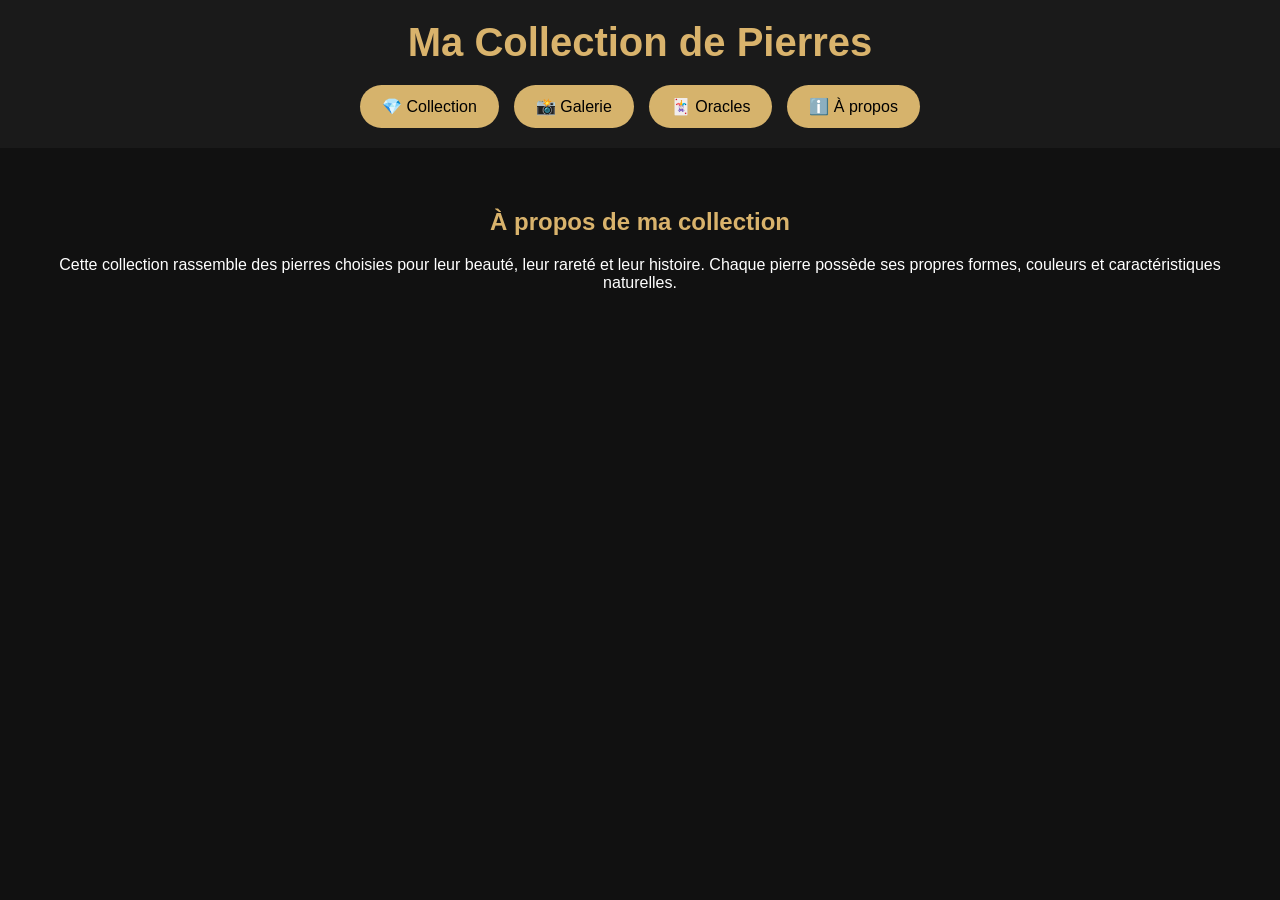
<file: apropos.html>
<html lang="fr">
<head>
<meta charset="UTF-8">
<meta name="viewport" content="width=device-width, initial-scale=1.0">

<title>Ma Collection de Pierres Précieuses</title>
<link rel="stylesheet" href="css/style.css">
</head>

<body>


<header id="main-header"></header>


<section id="apropos" class="contenu cache">

<h2>À propos de ma collection</h2>

<p><center>
Cette collection rassemble des pierres choisies pour leur beauté,
leur rareté et leur histoire. Chaque pierre possède ses propres
formes, couleurs et caractéristiques naturelles.</center>
</p>

</section>

<script src="js/script.js"></script>
</body>
</html>
</file>
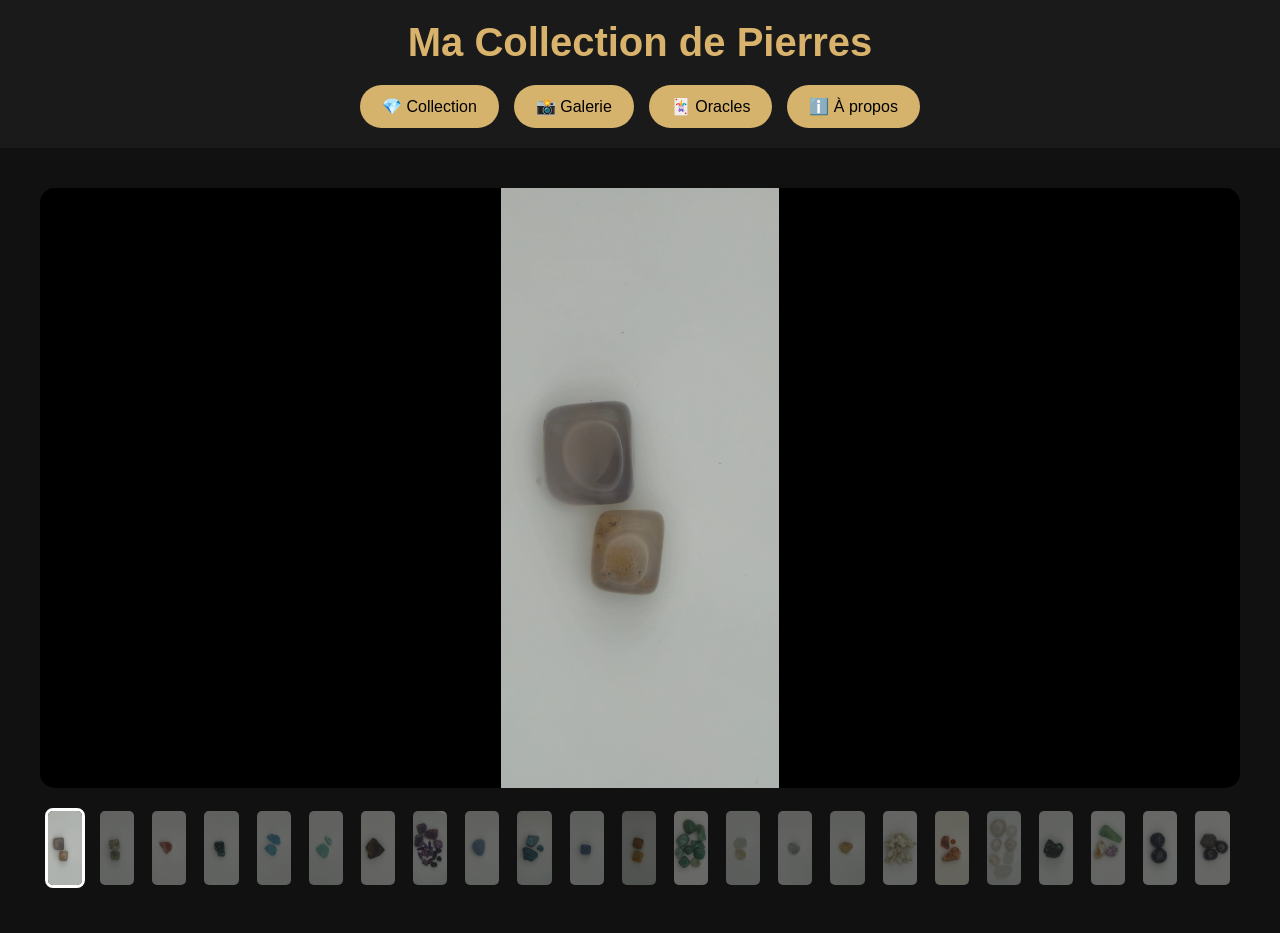
<file: galerie.html>
<!DOCTYPE html>
<html lang="fr">
<head>
<meta charset="UTF-8">
<meta name="viewport" content="width=device-width, initial-scale=1.0">

<title>Ma Collection de Pierres Précieuses</title>
<link rel="stylesheet" href="css/style.css">
<link rel="stylesheet" href="css/galerie.css">

<body>



<header id="main-header"></header>


<body>

    <main>

        <!-- GRANDE PHOTO -->

        <div class="image-principale">

            <img id="grandeImage" alt="Photo">

        </div>


        <!-- MINIATURES -->

        <div class="miniatures" id="miniatures"></div>

    </main>


    <script src="js/galerie.js"></script>
<script src="js/script.js"></script>
</body>

</html>
</file>
<file: css/style.css>
/* ===== STYLES GÉNÉRAUX ===== */
body {
    margin: 0;
    font-family: Arial, sans-serif;
    background: #111;
    color: white;
}

img {
    max-width: 100%;
    display: block;
}

h2 {
    text-align: center;
    color: #d9b36c;
}

section {
    padding: 40px;
}

/* ===== EN-TÊTE (HEADER) ===== */
header {
    background: #1a1a1a;
    color: white;
    padding: 20px;
    position: relative;
}

.header-container {
    position: relative;
    display: flex;
    align-items: center;
    justify-content: center; /* Centre le h1 au milieu */
    width: 100%;
}

header h1 {
    font-size: 40px;
    color: #d9b36c;
    margin: 0;
    text-align: center;
}

/* ===== MENU DESKTOP ===== */
#menu {
    display: flex;
    justify-content: center;
    gap: 15px;
    margin-top: 20px;
}

#menu a {
    text-decoration: none;
}

#menu button {
    background: #d6b36c;
    border: none;
    border-radius: 25px;
    padding: 12px 22px;
    cursor: pointer;
    font-size: 16px;
    transition: 0.3s;
}

#menu button:hover {
    background: white;
}

/* ===== BOUTON BURGER (Caché sur PC) ===== */
.menu-toggle {
    display: none;
    flex-direction: column;
    justify-content: space-between;
    width: 28px;
    height: 21px;
    background: transparent;
    border: none;
    cursor: pointer;
    padding: 0;
    z-index: 10;
}

.menu-toggle span {
    width: 100%;
    height: 3px;
    background-color: #d9b36c;
    border-radius: 3px;
    transition: transform 0.3s ease, opacity 0.3s ease;
    transform-origin: left center;
}

/* ===== RECHERCHE ===== */
.recherche {
    text-align: center;
    margin: 30px;
}

#barreRecherche {
    width: 300px;
    padding: 15px;
    border-radius: 30px;
    border: none;
    font-size: 18px;
}

/* ===== CARTES & GRILLE ===== */
.cartes {
    display: grid;
    grid-template-columns: repeat(auto-fit, minmax(280px, 1fr));
    gap: 30px;
}

.pierre {
    background: #222;
    width: 280px;
    border-radius: 15px;
    overflow: hidden;
    text-align: center;
    box-shadow: 0 0 20px #000;
    margin: 0 auto;
}

.pierre h3 {
    color: #d9b36c;
}

.pierre-card {
    position: relative;
    overflow: hidden;
    border-radius: 12px;
    cursor: pointer;
}

.pierre-card img {
    display: block;
    width: 100%;
    height: 250px;
    object-fit: cover;
    transition: transform 0.4s ease;
}

.pierre-info {
    position: absolute;
    inset: 0;
    background: rgba(0, 0, 0, 0.8);
    display: flex;
    flex-direction: column;
    justify-content: center;
    align-items: center;
    text-align: center;
    color: white;
    padding: 20px;
    opacity: 0;
    transition: opacity 0.4s ease;
}

.pierre-card:hover .pierre-info {
    opacity: 1;
}

.pierre-card:hover img {
    transform: scale(1.08);
}

.pierre-info p {
    margin: 0;
    font-size: 15px;
}

/* ===== GALERIE & FOOTER ===== */
.galerie {
    display: flex;
    justify-content: center;
    gap: 20px;
    flex-wrap: wrap;
}

.galerie img {
    width: 300px;
    height: 300px;
    object-fit: cover;
    border-radius: 15px;
}

footer {
    text-align: center;
    padding: 20px;
    background: #000;
}

/* ========================================= */
/*        MEDIA QUERIES (RESPONSIVE)         */
/* ========================================= */

/* TABLETTE (<= 992px) */
@media (max-width: 992px) {
    header h1 {
        font-size: 32px;
    }

    .cartes {
        justify-content: center;
    }

    .pierre {
        width: 100%;
        max-width: 350px;
    }

    .galerie img {
        width: 45%;
        height: auto;
    }
}

/* MOBILE (<= 768px) */
@media (max-width: 768px) {
    header {
        padding: 20px 15px;
    }

    /* Le burger passe en absolu à gauche sans décaler le h1 centré */
    .menu-toggle {
        display: flex;
        position: absolute;
        left: 0;
        top: 50%;
        transform: translateY(-50%);
    }

    header h1 {
        font-size: 24px;
        width: 100%;
        padding: 0 35px; /* Évite de coller au burger */
    }

    /* Animation du Burger en "X" */
    .menu-toggle.open span:nth-child(1) {
        transform: rotate(45deg);
    }

    .menu-toggle.open span:nth-child(2) {
        opacity: 0;
    }

    .menu-toggle.open span:nth-child(3) {
        transform: rotate(-45deg);
    }

    /* Menu déroulant mobile */
    #menu {
        display: none;
        flex-direction: column;
        width: 100%;
        margin-top: 15px;
        gap: 10px;
    }

    #menu.active {
        display: flex;
        animation: apparition 0.3s forwards;
    }

    #menu button {
        width: 100%;
        padding: 12px;
        text-align: center;
    }

    section {
        padding: 20px;
    }

    .galerie {
        display: grid;
        grid-template-columns: 1fr;
        gap: 15px;
    }

    .galerie img {
        width: 100%;
        height: auto;
    }

    #barreRecherche {
        width: 90%;
        font-size: 16px;
    }
}

/* PETITS MOBILES (<= 480px) */
@media (max-width: 480px) {
    header h1 {
        font-size: 20px;
    }

    h2 {
        font-size: 22px;
    }
}

/* ANIMATION D'APPARITION DU MENU */
@keyframes apparition {
    from {
        opacity: 0;
        transform: translateY(-10px);
    }
    to {
        opacity: 1;
        transform: translateY(0);
    }
}
</file>
<file: css/galerie.css>
* {
    box-sizing: border-box;
}


body {

    margin: 0;

    background: #111;

}


main {

    width: 95%;

    max-width: 1200px;

    margin: 40px auto;

}


/* =========================
   GRANDE PHOTO
========================= */

.image-principale {

    width: 100%;

    height: 600px;

    background: #000;

    border-radius: 15px;

    overflow: hidden;

    display: flex;

    justify-content: center;

    align-items: center;

}


.image-principale img {

    width: 100%;

    height: 100%;

    object-fit: contain;

}


/* =========================
   MINIATURES
========================= */

.miniatures {

    display: flex;

    gap: 12px;

    margin-top: 15px;

    overflow-x: auto;

    padding: 5px;

}


.miniature {

    width: 110px;

    height: 80px;

    object-fit: cover;

    border-radius: 8px;

    cursor: pointer;

    opacity: 0.5;

    border: 3px solid transparent;

    transition: 0.3s;

}


.miniature:hover {

    opacity: 1;

    transform: scale(1.05);

}


.miniature.active {

    opacity: 1;

    border-color: white;

}


/* =========================
   TELEPHONE
========================= */

@media (max-width: 600px) {

    main {

        width: 94%;

        margin: 20px auto;

    }


    .image-principale {

        height: 350px;

    }


    .miniature {

        width: 80px;

        height: 60px;

    }

}
</file>
